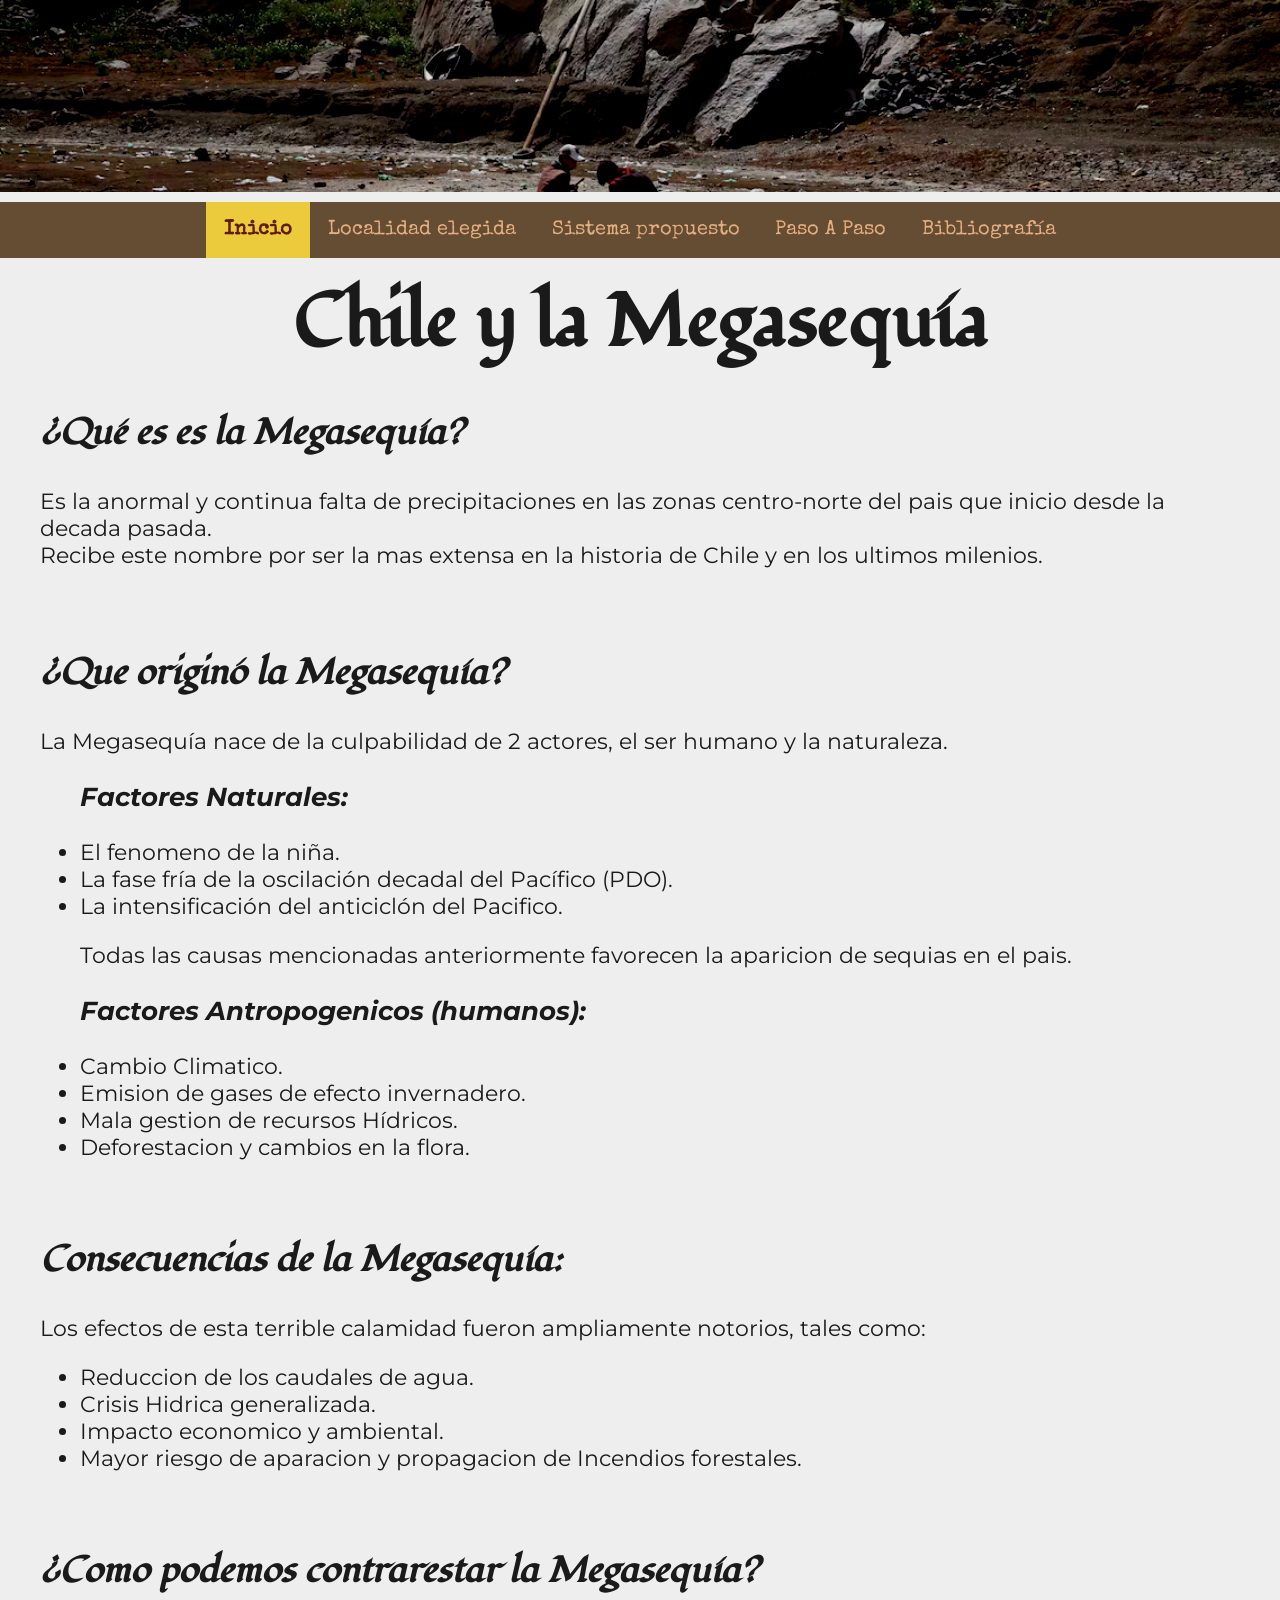
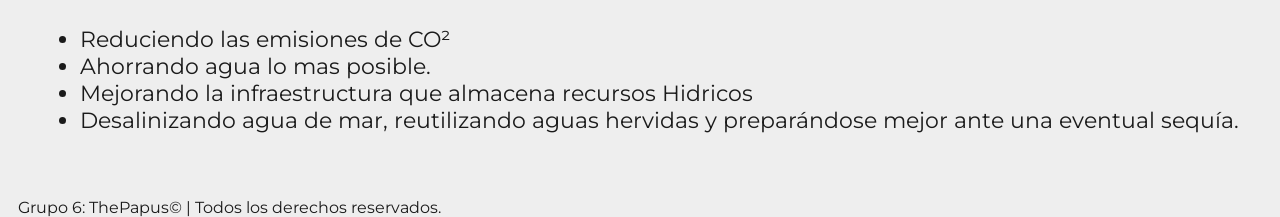
<file: index.html>
<!DOCTYPE html>
<html lang="es">
	<head>
		<meta charset="UTF-8">
		<meta name="viewport" content="width=device-width, initial-scale=1.0">
		<meta name="author" content="Papu Team">
		<meta name="description" content="Página para hablar de una maquéta que busca resolver la crísis en Chile">
		<meta name="keywords" content="Naturaleza, Peru, Bolivia, Judios, Noemi, Noemi destructora de mundos, Noemi homicida múltiple, Slenderman, Trenderman, Tenderman, Splendorman, Slenderwoman, Singerman, Ofenderman, Jeff the killer, Nina the killer, Jane the killer, Hocidal liu, Bloody painter, Ben Drowned, Eyeless Jack, Smile exe, Ticci Toby, Hoodie, Masky, X virus, Laughing Jack, Jason the toy maker, The puppeteer, Kagekao, Hobo heart, Freddy butcher, Candy pop, Cat hunter, Sally, Lazari, Lulu, Kate the chaser, Zero, Clockwork, Nurse ann, Laughing jill, Judge angels, go to sleep, plantas, sequía, quillota, sequía Chile, tierra, agua, Chile, agricultura, los papus, Boric, Kast, Jara, Trump, therians, bad bunny, Jeffrey Epstein, archivos, files, chat-gpt, Duolingo funa, Saray Pey, Claude, Yandel, Viña del mar, Holocausto, Stefan Kramer, funa, torres del paine, 9/11, torres gemelas, Disney frozen, emos, coquette, Barbie, Oppenheimer, Freedom, Hiroshima, fnaf, tadc, Berlín, the truman show, URSS, rbl, liceo rbl, Alpatacal 1451, hlfas, ñ, economía, eco-friendly, nature, no, sí, Cuarteto de nos, humor negro, lost media, canibalismo, Mussolini, Stalin, Backrooms, lfhafasfdaslfa, taylor swift, bts, Stray kids, y2k, Bombo Fica">
		<title>Chile y la Megasequía</title>
		<link rel="stylesheet" href="index.css">
		<link rel="shortcut icon" href="media/icon.png" type="image/x-icon">
	</head>
	<body>
		<!-- estamos dentro :) -->
		<div id="headim"></div>
	 	<nav>
			<a href="#" id="active">Inicio</a>
			<a href="./html/quillota.html">Localidad elegida</a>
			<a href="./html/sistema.html">Sistema propuesto</a>
			<a href="html/pasos.html">Paso A Paso</a>
			<a href="./html/bibliografia.html">Bibliografía</a>
		</nav>
	 <header>Chile y la Megasequía</header>
		<main>
			<article>
				<h2>¿Qué es es la Megasequía?</h2>
				<p>Es la anormal y continua falta de precipitaciones en las zonas centro-norte del pais que inicio desde la decada pasada.<br>Recibe este nombre por ser la mas extensa en la historia de Chile y en los ultimos milenios.</p>
			</article>
			
			<hr>

			<article>
				<h2>¿Que originó la Megasequía?</h2>
				<p>La Megasequía nace de la culpabilidad de 2 actores, el ser humano y la naturaleza.</p>
					
					<ul>
						<h3>Factores Naturales:</h3>
						<li>El fenomeno de la niña.</li>
						<li>La fase fría de la oscilación decadal del Pacífico (PDO).</li>
						<li>La intensificación del anticiclón del Pacifico.</li>
						<p>Todas las causas mencionadas anteriormente favorecen la aparicion de sequias en el pais.</p>
					</ul>

					<ul>
						<h3>Factores Antropogenicos (humanos):</h3>
						<li>Cambio Climatico.</li>
						<li>Emision de gases de efecto invernadero.</li>
						<li>Mala gestion de recursos Hídricos.</li>
						<li>Deforestacion y cambios en la flora.</li>
					</ul>

			</article>
			
			<hr>

			<article>
				<h2>Consecuencias de la Megasequía:</h2>
				<p>Los efectos de esta terrible calamidad fueron ampliamente notorios, tales como:</p>
					<ul>
					<li>Reduccion de los caudales de agua.</li>
					<li>Crisis Hidrica generalizada.</li>
					<li>Impacto economico y ambiental.</li>
					<li>Mayor riesgo de aparacion y propagacion de Incendios forestales.</li>
					</ul>
			</article>

			<hr>

			<article>
				<h2>¿Como podemos contrarestar la Megasequía?</h2>
				<ul>
					<li>Reduciendo las emisiones de CO²</li>
					<li>Ahorrando agua lo mas posible.</li>
					<li>Mejorando la infraestructura que almacena recursos Hidricos</li>
					<li>Desalinizando agua de mar, reutilizando aguas hervidas y preparándose mejor ante una eventual sequía.</li>
				</ul>
			</article>
		</main>
		<footer>Grupo 6: ThePapus&copy; | Todos los derechos reservados.</footer>
	</body>
</html>
</file>
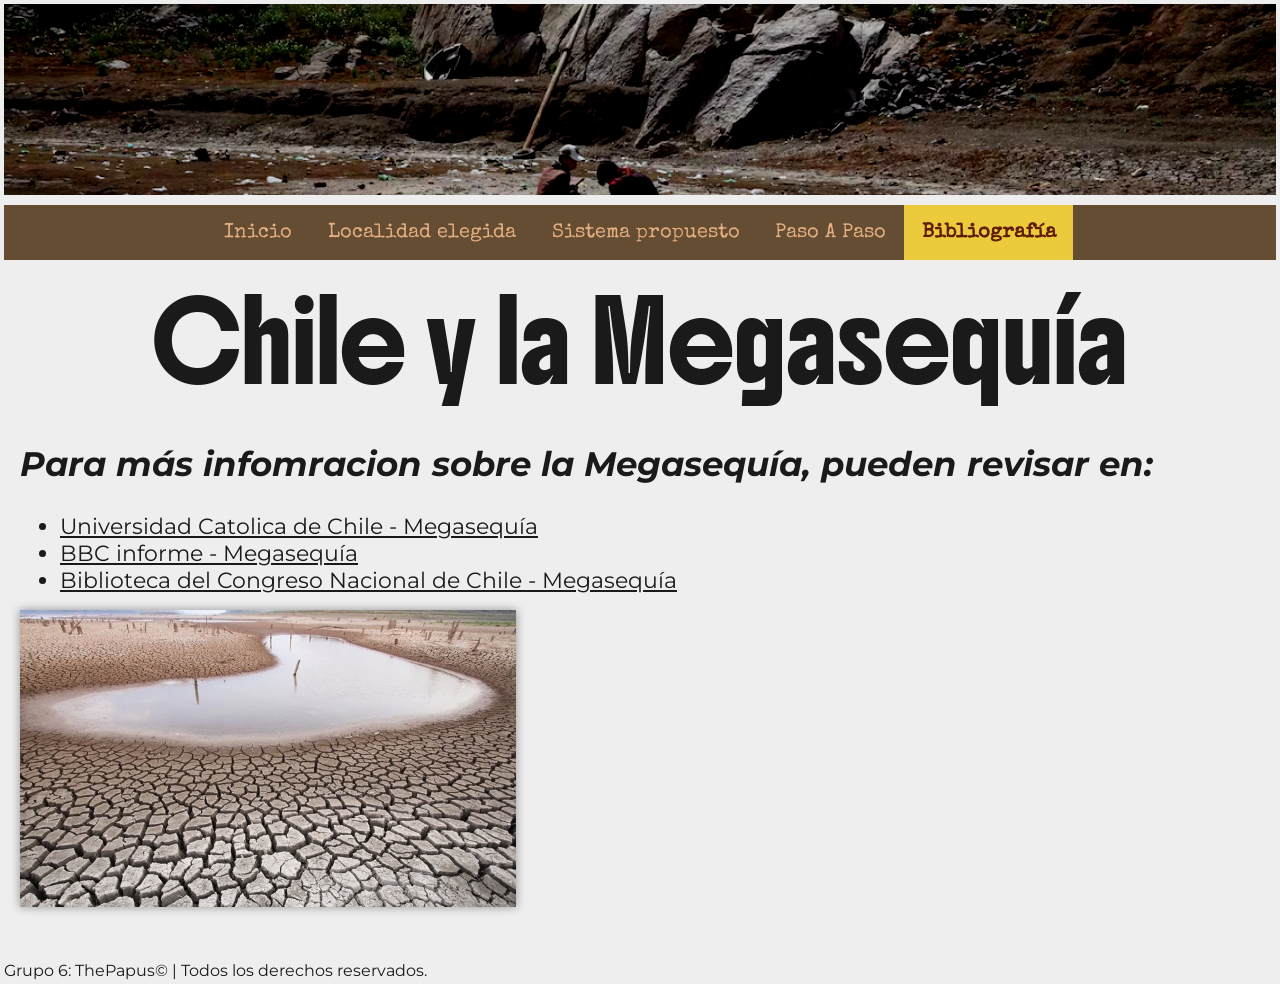
<file: html/bibliografia.html>
<!DOCTYPE html>
<html lang="es">
	<head>
		<meta charset="UTF-8">
		<meta name="viewport" content="width=device-width, initial-scale=1.0">
		<meta name="author" content="Papu Team">
		<meta name="description" content="Página para hablar de una maquéta que busca resolver la crísis en Chile">
		<meta name="keywords" content="Naturaleza, Peru, Bolivia, Judios, Noemi, Noemi destructora de mundos, Noemi homicida múltiple, Slenderman, Trenderman, Tenderman, Splendorman, Slenderwoman, Singerman, Ofenderman, Jeff the killer, Nina the killer, Jane the killer, Hocidal liu, Bloody painter, Ben Drowned, Eyeless Jack, Smile exe, Ticci Toby, Hoodie, Masky, X virus, Laughing Jack, Jason the toy maker, The puppeteer, Kagekao, Hobo heart, Freddy butcher, Candy pop, Cat hunter, Sally, Lazari, Lulu, Kate the chaser, Zero, Clockwork, Nurse ann, Laughing jill, Judge angels, go to sleep, plantas, sequía, quillota, sequía Chile, tierra, agua, Chile, agricultura, los papus, Boric, Kast, Jara, Trump, therians, bad bunny, Jeffrey Epstein, archivos, files, chat-gpt, Duolingo funa, Saray Pey, Claude, Yandel, Viña del mar, Holocausto, Stefan Kramer, funa, torres del paine, 9/11, torres gemelas, Disney frozen, emos, coquette, Barbie, Oppenheimer, Freedom, Hiroshima, fnaf, tadc, Berlín, the truman show, URSS, rbl, liceo rbl, Alpatacal 1451, hlfas, ñ, economía, eco-friendly, nature, no, sí, Cuarteto de nos, humor negro, lost media, canibalismo, Mussolini, Stalin, Backrooms, lfhafasfdaslfa, taylor swift, bts, Stray kids, y2k, Bombo Fica">
		<title>Bibliografía</title>
		<link rel="stylesheet" href="../css/bibliografia.css">
		<link rel="shortcut icon" href="../media/icon.png" type="image/x-icon">
	</head>
	<body>
		<!-- estamos dentro :) -->
		<div id="headim"></div> <!--Imagen arriba del todo-->
	 	<nav>
			<a href="../index.html">Inicio</a>
			<a href="quillota.html">Localidad elegida</a>
			<a href="sistema.html">Sistema propuesto</a>
			<a href="pasos.html">Paso A Paso</a>
			<a href="#" id="active">Bibliografía</a>
		</nav>
	 <header>Chile y la Megasequía</header>
		<main>
      <article>
				<h2><i>Para más infomracion sobre la Megasequía, pueden revisar en:</i></h2>
				<ul>
					<li><a href="https://www.uc.cl/noticias/la-megasequia-llego-para-quedarse/">Universidad Catolica de Chile - Megasequía<a></li>
					<li><a href="https://www.bbc.com/mundo/noticias-america-latina-49825857">BBC informe - Megasequía</a></li>
					<li><a href="https://www.bcn.cl/siit/actualidad-territorial/mega_sequia/">Biblioteca del Congreso Nacional de Chile - Megasequía</a></li>
				</ul>
			</article>
			<img src="../media/nohayagua.jpg" alt="" class="img noagua">
    </main>
		<footer>Grupo 6: ThePapus&copy; | Todos los derechos reservados.</footer>
	</body>
</html>

<!-- ayuda -->
</file>
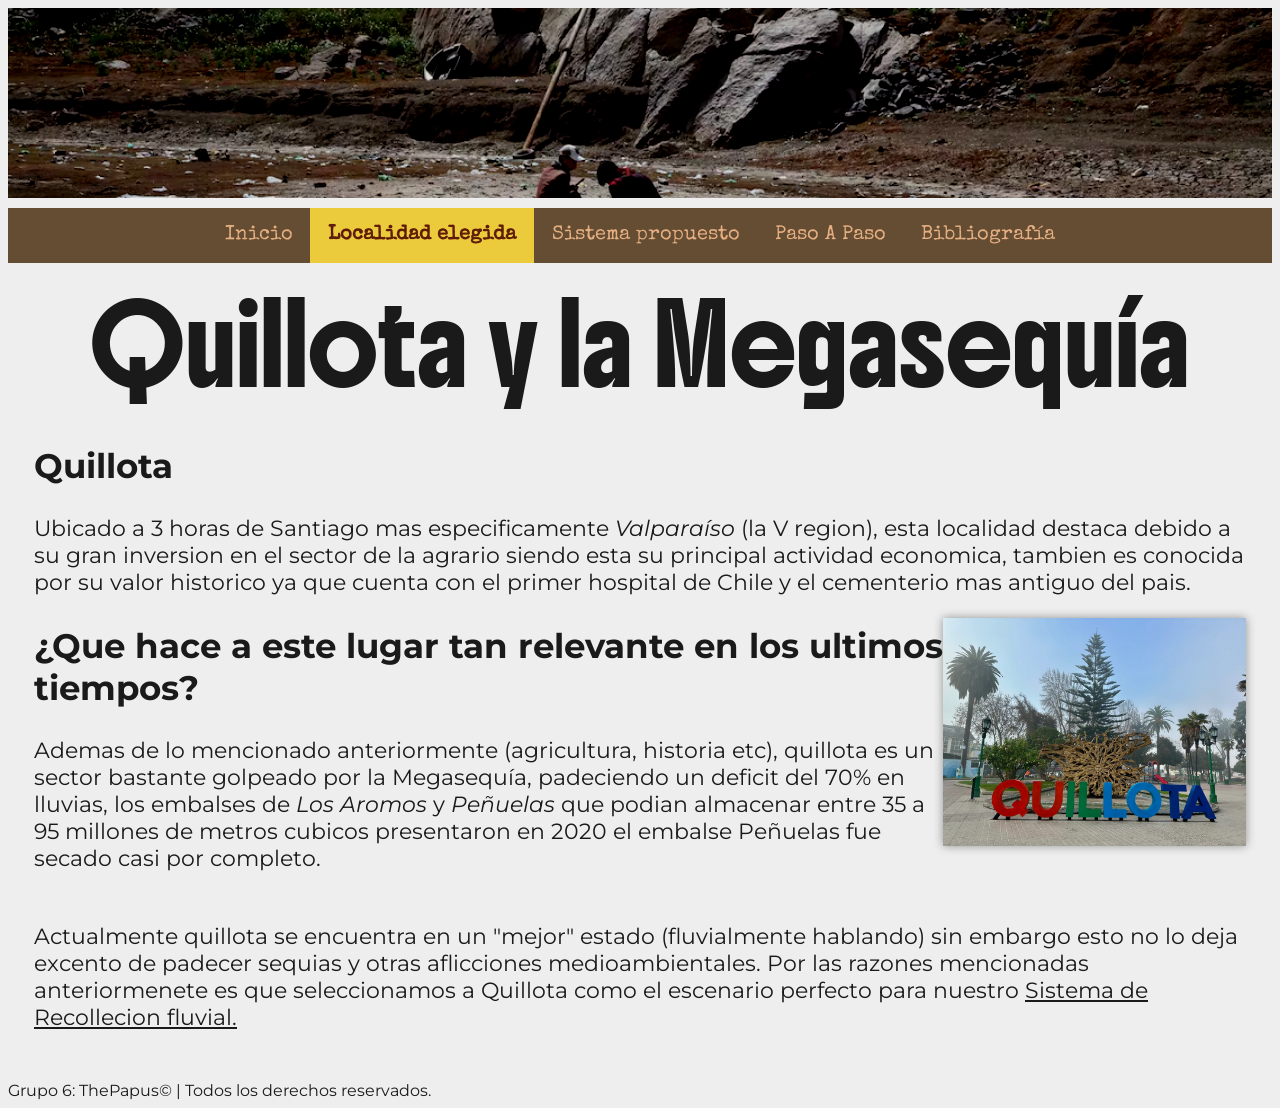
<file: html/quillota.html>
<!DOCTYPE html>
<html lang="es">
	<head>
		<meta charset="UTF-8">
		<meta name="viewport" content="width=device-width, initial-scale=1.0">
		<meta name="author" content="Papu Team">
		<meta name="description" content="Página para hablar de una maquéta que busca resolver la crísis en Chile">
		<meta name="keywords" content="Naturaleza, Peru, Bolivia, Judios, Noemi, Noemi destructora de mundos, Noemi homicida múltiple, Slenderman, Trenderman, Tenderman, Splendorman, Slenderwoman, Singerman, Ofenderman, Jeff the killer, Nina the killer, Jane the killer, Hocidal liu, Bloody painter, Ben Drowned, Eyeless Jack, Smile exe, Ticci Toby, Hoodie, Masky, X virus, Laughing Jack, Jason the toy maker, The puppeteer, Kagekao, Hobo heart, Freddy butcher, Candy pop, Cat hunter, Sally, Lazari, Lulu, Kate the chaser, Zero, Clockwork, Nurse ann, Laughing jill, Judge angels, go to sleep, plantas, sequía, quillota, sequía Chile, tierra, agua, Chile, agricultura, los papus, Boric, Kast, Jara, Trump, therians, bad bunny, Jeffrey Epstein, archivos, files, chat-gpt, Duolingo funa, Saray Pey, Claude, Yandel, Viña del mar, Holocausto, Stefan Kramer, funa, torres del paine, 9/11, torres gemelas, Disney frozen, emos, coquette, Barbie, Oppenheimer, Freedom, Hiroshima, fnaf, tadc, Berlín, the truman show, URSS, rbl, liceo rbl, Alpatacal 1451, hlfas, ñ, economía, eco-friendly, nature, no, sí, Cuarteto de nos, humor negro, lost media, canibalismo, Mussolini, Stalin, Backrooms, lfhafasfdaslfa, taylor swift, bts, Stray kids, y2k, Bombo Fica">
		<title>Quillota</title>
		<link rel="stylesheet" href="../css/quillota.css">
		<link rel="shortcut icon" href="../media/icon.png" type="image/x-icon">
	</head>
	<body>
		<!-- estamos dentro :) -->
		<div id="headim"></div> <!--Imagen arriba del todo-->
	 	<nav>
			<a href="../index.html">Inicio</a>
			<a href="quillota.html" id="active">Localidad elegida</a>
			<a href="sistema.html">Sistema propuesto</a>
			<a href="pasos.html">Paso A Paso</a>
			<a href="bibliografia.html">Bibliografía</a>
		</nav>
	 <header>Quillota y la Megasequía</header>
		<main>
            <article>
                <h2>Quillota</h2>
                <p>Ubicado a 3 horas de Santiago mas especificamente <em>Valparaíso</em> (la V region), esta localidad destaca debido a su gran inversion en el sector de la agrario siendo esta su principal actividad economica, tambien es conocida por su valor historico ya que cuenta con el primer hospital de Chile y el cementerio mas antiguo del pais.</p>
                <img src="../media/quillota_hola.webp" alt="Quillota_img" class="img quillota">
            </article>
            
            <article>
                <h2>¿Que hace a este lugar tan relevante en los ultimos tiempos?</h2>
                <p>Ademas de lo mencionado anteriormente (agricultura, historia etc), quillota es un sector bastante golpeado por la Megasequía, padeciendo un deficit del 70% en lluvias, los embalses de <em>Los Aromos</em> y <em>Peñuelas</em> que podian almacenar entre 35 a 95 millones de metros cubicos presentaron en 2020 el embalse Peñuelas fue secado casi por completo.</p>

                <hr> <!-- Saray aca dale una altura al hr pero dejalo completamente blanco -->

                <p>Actualmente quillota se encuentra en un "mejor" estado (fluvialmente hablando) sin embargo esto no lo deja excento de padecer sequias y otras aflicciones medioambientales. Por las razones mencionadas anteriormenete es que seleccionamos a Quillota como el escenario perfecto para nuestro <a href="sistema.html">Sistema de Recollecion fluvial.</a>
                </p>
            </article>
        </main>
		<footer>Grupo 6: ThePapus&copy; | Todos los derechos reservados.</footer>
	</body>
</html>

<!-- ayuda -->
</file>
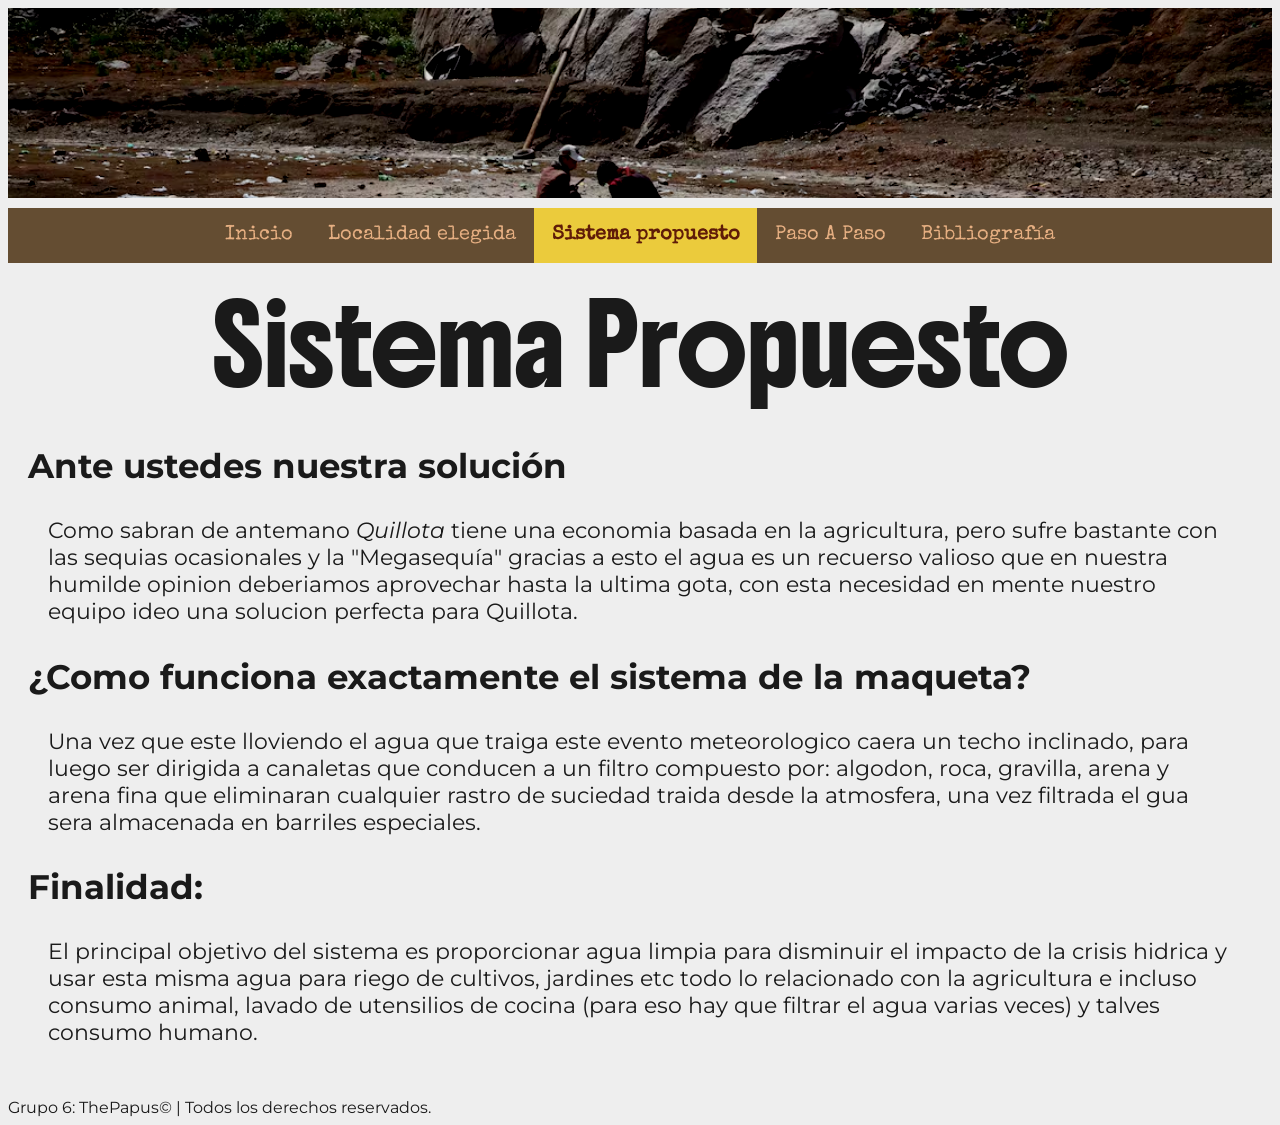
<file: html/sistema.html>
<!DOCTYPE html>
<html lang="es">
	<head>
		<meta charset="UTF-8">
		<meta name="viewport" content="width=device-width, initial-scale=1.0">
		<meta name="author" content="Papu Team">
		<meta name="description" content="Página para hablar de una maquéta que busca resolver la crísis en Chile">
		<meta name="keywords" content="Naturaleza, Peru, Bolivia, Judios, Noemi, Noemi destructora de mundos, Noemi homicida múltiple, Slenderman, Trenderman, Tenderman, Splendorman, Slenderwoman, Singerman, Ofenderman, Jeff the killer, Nina the killer, Jane the killer, Hocidal liu, Bloody painter, Ben Drowned, Eyeless Jack, Smile exe, Ticci Toby, Hoodie, Masky, X virus, Laughing Jack, Jason the toy maker, The puppeteer, Kagekao, Hobo heart, Freddy butcher, Candy pop, Cat hunter, Sally, Lazari, Lulu, Kate the chaser, Zero, Clockwork, Nurse ann, Laughing jill, Judge angels, go to sleep, plantas, sequía, quillota, sequía Chile, tierra, agua, Chile, agricultura, los papus, Boric, Kast, Jara, Trump, therians, bad bunny, Jeffrey Epstein, archivos, files, chat-gpt, Duolingo funa, Saray Pey, Claude, Yandel, Viña del mar, Holocausto, Stefan Kramer, funa, torres del paine, 9/11, torres gemelas, Disney frozen, emos, coquette, Barbie, Oppenheimer, Freedom, Hiroshima, fnaf, tadc, Berlín, the truman show, URSS, rbl, liceo rbl, Alpatacal 1451, hlfas, ñ, economía, eco-friendly, nature, no, sí, Cuarteto de nos, humor negro, lost media, canibalismo, Mussolini, Stalin, Backrooms, lfhafasfdaslfa, taylor swift, bts, Stray kids, y2k, Bombo Fica">
		<title>Sistema de recoleccion fluvial</title>
		<link rel="stylesheet" href="../css/sistema.css">
		<link rel="shortcut icon" href="../media/icon.png" type="image/x-icon">
	</head>
	<body>
		<!-- estamos dentro :) -->
		<div id="headim"></div> <!--Imagen arriba del todo-->
	 	<nav>
			<a href="../index.html">Inicio</a>
			<a href="quillota.html">Localidad elegida</a>
			<a href="#" id="active">Sistema propuesto</a>
			<a href="pasos.html">Paso A Paso</a>
			<a href="bibliografia.html">Bibliografía</a>
		</nav>
	 <header>Sistema Propuesto</header>
		<main>

			<article>
				<h2>Ante ustedes nuestra solución</h2>
				<p>Como sabran de antemano <em>Quillota</em> tiene una economia basada en la agricultura, pero sufre bastante con las sequias ocasionales y la "Megasequía" gracias a esto el agua es un recuerso valioso que en nuestra humilde opinion deberiamos aprovechar hasta la ultima gota, con esta necesidad en mente nuestro equipo ideo una solucion perfecta para Quillota.</p>
			</article>
			
			<article>
				<h2>¿Como funciona exactamente el sistema de la maqueta?</h2>
				<!-- Deutschland, Deutschland über alles ¡Hurra! -->
				<p>Una vez que este lloviendo el agua que traiga este evento meteorologico caera un techo inclinado, para luego ser dirigida a canaletas que conducen a un filtro compuesto por: algodon, roca, gravilla, arena y arena fina que eliminaran cualquier rastro de suciedad traida desde la atmosfera, una vez filtrada el gua sera almacenada en barriles especiales.</p>
			</article>
		
			<article>
				<h2>Finalidad:</h2>
				<p>El principal objetivo del sistema es proporcionar agua limpia para disminuir el impacto de la crisis hidrica y usar esta misma agua para riego de cultivos, jardines etc todo lo relacionado con la agricultura e incluso consumo animal, lavado de utensilios de cocina (para eso hay que filtrar el agua varias veces) y talves consumo humano.</p>
			</article>

		</main>
		<footer>Grupo 6: ThePapus&copy; | Todos los derechos reservados.</footer>
	</body>
</html>
</file>
<file: index.css>
/*Buscar fuentes en Google Fonts*/
@import url('https://fonts.googleapis.com/css2?family=Boldonse&family=Montserrat:ital,wght@0,100..900;1,100..900&display=swap');
@import url('https://fonts.googleapis.com/css2?family=Special+Elite&display=swap');
@import url('https://fonts.googleapis.com/css2?family=Fondamento:ital@0;1&family=Special+Elite&display=swap');

:root {
	--blanco: #eeeeee;
	--negro: #1a1a1a;
	--café1: #292016;
	--café2: #644d32;
	--café3: #916d45;
	--rojo1: #2e0606;
	--rojo2: #6b1616;
	--rojo3: #942020;
	--naranja1: #5f1c08;
	--naranja2: #c2640c;
	--naranja3: #fc9b1d;
	--dorado1: #cf9414;
	--dorado2: #ebcb3c;
	--dorado3: #ece367;
	--extra1: #e6af82;
	--extra2: #555555;
	--extra3: #555555;
}

* {
	font-family: Montserrat, sans-serif;
	color: var(--negro);
	transition: all .2s;
}

body {
	background-color: var(--blanco);
	padding: 0;
}

#headim {
	background-image: url('./media/hola.avif');
	background-position: center;
	background-repeat: no-repeat;
	background-size: cover;
	background-attachment: fixed;
	padding: 7.5%;
	filter: brightness(80%) saturate(120%) contrast(130%);
}

main {
	margin: 8px 40px;
}

hr {
	border: 1px solid var(--blanco);
	height: 26px;
}

header {
	margin: 48px;
	/*font-family: "Special Elite", system-ui;*/
	font-family: "Fondamento", cursive;
	font-size: 74px;
	font-weight: 600;
	text-align: center;
}

nav {
	background-color: var(--café2);
	display: flex;
	flex-flow: column wrap;
	justify-content: center;
	margin: 10px 0;
}

nav a {
	color: var(--extra1);
	padding: 1.4%;
	text-decoration: none;
	font-family: "Special Elite", system-ui;
	font-size: 20px;
}

nav a:hover {
	background-color: var(--naranja1);
	color: var(--naranja3);
}

nav #active {
	background-color: var(--dorado2);
	color: var(--naranja1);
	font-weight: bold;
}

nav #active:hover {
	background-color: var(--dorado3);
	color: var(--naranja2);
}

footer {
	margin-left: 18px;
	margin-top: 64px;
}

@media (min-width: 319px) {
	body {
		margin: 0;
		padding: 0;
	}

	header {
		font-size: 40px;
		margin: 0;
		padding: 4px;
	}

}

@media (min-width: 768px){
	header {
		font-size: 60px;
		margin: 0;
		padding: 4px;
	}

	nav {
		margin: 10px auto;
		display: flex;
		flex-flow: column wrap;
	}

	nav a {
		padding: auto;
	}

	h2 {
		font-size: 40px;
	}

	h3 {
		font-size: 28px;
		font-style: italic;
	}

	p, li {
		font-size: 18px;
	}
}

@media (min-width: 1024px){
	header {
		font-size: 74px;
	}

	nav {
		display: flex;
		flex-flow: row wrap;
		align-items: center;
		width: 100%;
	}

	nav a {
		width: max-content;
		margin: 0;
	}

	h2 {
		font-family: "Fondamento", cursive;
		font-style: italic;
		font-size: 36px;
	}

	h3 {
		font-size: 26px;
		font-style: italic;
	}

	p, li {
		font-size: 22px;
	}

	.img.quillota {
		width: 25%;
		float: right;
	}
}
</file>
<file: css/bibliografia.css>
/*Buscar fuentes en Google Fonts*/
@import url('https://fonts.googleapis.com/css2?family=Boldonse&family=Montserrat:ital,wght@0,100..900;1,100..900&display=swap');
@import url('https://fonts.googleapis.com/css2?family=Special+Elite&display=swap');

:root {
	--blanco: #eeeeee;
	--negro: #1a1a1a;
	--café1: #292016;
	--café2: #644d32;
	--café3: #916d45;
	--rojo1: #2e0606;
	--rojo2: #6b1616;
	--rojo3: #942020;
	--naranja1: #5f1c08;
	--naranja2: #c2640c;
	--naranja3: #fc9b1d;
	--dorado1: #cf9414;
	--dorado2: #ebcb3c;
	--dorado3: #ece367;
	--extra1: #e6af82;
	--extra2: #555555;
	--extra3: #555555;
	/* INTERESANTE */
}

* {
	font-family: Montserrat, sans-serif;
	color: var(--negro);
	transition: all .2s;
}

body {
	background-color: var(--blanco);
	margin: 4px;
	padding: 0;
}

#headim {
	background-image: url('../media/hola.avif');
	background-position: center;
	background-repeat: no-repeat;
	background-size: cover;
	background-attachment: fixed;
	padding: 7.5%;
	filter: brightness(80%) saturate(120%) contrast(130%);
}/*Esto*/

main {
	margin: 0px 16px;
}

header {
	font-family: Boldonse, sans-serif;
	font-size: 35px;
	text-align: center;
}

nav {
	background-color: var(--café2);
	display: flex;
	flex-flow: column wrap;
	justify-content: center;
	margin: 10px 0;
}

nav a {
	color: var(--extra1);
	padding: 1.4%;
	text-decoration: none;
	font-family: "Special Elite", system-ui;
	font-size: 20px;
}

nav a:hover {
	background-color: var(--naranja1);
	color: var(--naranja3);
}

nav #active {
	background-color: var(--dorado2);
	color: var(--naranja1);
	font-weight: bold;
}

nav #active:hover {
	background-color: var(--dorado3);
	color: var(--naranja2);
}

.img.noagua {
	width: 100%;
	filter: drop-shadow(0 0 5px #20202075);
}/*Esto*/

li a:hover {
	color: var(--rojo3);
}/*Esto*/

footer {
	margin-top: 50px;
}

@media (min-width: 768px){
	header {
		font-size: 40px;
		margin: 0;
	}

	nav {
		margin: 10px auto;
		display: flex;
		flex-flow: column wrap;
	}

	nav a {
		padding: auto;
	}

	h2 {
		font-size: 30px;
	}/*Esto*/

	p {
		font-size: 18px;
	}/*Esto*/
}

@media (min-width: 1024px){
	header {
		font-size: 75px;
		margin: 0;
	}

	nav {
		display: flex;
		flex-flow: row wrap;
		align-items: center;
		width: 100%;
	}

	nav a {
		width: max-content;
		margin: 0;
	}

	h2 {
		font-size: 34px;
	}/*Esto*/

	p, li {
		font-size: 22px;
	}/*Esto*/

	.img.noagua {
		width: 40%;
	}/*Esto*/
}
</file>
<file: css/quillota.css>
/*Buscar fuentes en Google Fonts*/
@import url('https://fonts.googleapis.com/css2?family=Boldonse&family=Montserrat:ital,wght@0,100..900;1,100..900&display=swap');
@import url('https://fonts.googleapis.com/css2?family=Special+Elite&display=swap');
@import url('https://fonts.googleapis.com/css2?family=Fondamento:ital@0;1&family=Special+Elite&display=swap');

:root {
	--blanco: #eeeeee;
	--negro: #1a1a1a;
	--café1: #292016;
	--café2: #644d32;
	--café3: #916d45;
	--rojo1: #2e0606;
	--rojo2: #6b1616;
	--rojo3: #942020;
	--naranja1: #5f1c08;
	--naranja2: #c2640c;
	--naranja3: #fc9b1d;
	--dorado1: #cf9414;
	--dorado2: #ebcb3c;
	--dorado3: #ece367;
	--extra1: #e6af82;
	--extra2: #555555;
	--extra3: #555555;
	/* INTERESANTE */
}

* {
	font-family: Montserrat, sans-serif;
	color: var(--negro);
	transition: all .2s;
}

body {
	background-color: var(--blanco);
	margin: 8px;
	padding: 0;
}

main {
	margin: 0px 26px;
}

#headim {
	background-image: url('../media/hola.avif');
	background-position: center;
	background-repeat: no-repeat;
	background-size: cover;
	background-attachment: fixed;
	padding: 7.5%;
	filter: brightness(80%) saturate(120%) contrast(130%);
}/*Esto*/

header {
	font-family: Boldonse, sans-serif;
	font-size: 35px;
	text-align: center;
}

hr {
	border: 1px solid var(--blanco);
	height: 5px;
}

nav {
	background-color: var(--café2);
	display: flex;
	flex-flow: column wrap;
	justify-content: center;
	margin: 10px 0;
}

nav a {
	color: var(--extra1);
	padding: 1.4%;
	text-decoration: none;
	font-family: "Special Elite", system-ui;
	font-size: 20px;
}

nav a:hover {
	background-color: var(--naranja1);
	color: var(--naranja3);
}

nav #active {
	background-color: var(--dorado2);
	color: var(--naranja1);
	font-weight: bold;
}

nav #active:hover {
	background-color: var(--dorado3);
	color: var(--naranja2);
}

p a:hover {
	color: var(--rojo3);
} /*Esto*/

.img.quillota {
	width: 100%;
	filter: drop-shadow(0 0 5px #20202075); /*This*/
}

footer {
	margin-top: 50px;
}

@media (min-width: 768px){
	header {
		font-size: 40px;
		margin: 0;
	}

	nav {
		margin: 10px auto;
		display: flex;
		flex-flow: column wrap;
	}

	nav a {
		padding: auto;
	}

	h2 {
		font-size: 30px;
	}/*Esto*/

	p {
		font-size: 18px;
	}/*Esto*/
}
@media (min-width: 1024px){
	header {
		font-size: 75px;
		margin: 0;
	}

	nav {
		display: flex;
		flex-flow: row wrap;
		align-items: center;
		width: 100%;
	}

	nav a {
		width: max-content;
		margin: 0;
	}

	h2 {
		font-size: 34px;
	}/*Esto*/

	p {
		font-size: 22px;
	}/*Esto*/

	.img.quillota {
		width: 25%;
		float: right;
	}/*Esto*/
}
</file>
<file: css/sistema.css>
/*Buscar fuentes en Google Fonts*/
@import url('https://fonts.googleapis.com/css2?family=Boldonse&family=Montserrat:ital,wght@0,100..900;1,100..900&display=swap');
@import url('https://fonts.googleapis.com/css2?family=Special+Elite&display=swap');


:root {
	--blanco: #eeeeee;
	--negro: #1a1a1a;
	--café1: #292016;
	--café2: #644d32;
	--café3: #916d45;
	--rojo1: #2e0606;
	--rojo2: #6b1616;
	--rojo3: #942020;
	--naranja1: #5f1c08;
	--naranja2: #c2640c;
	--naranja3: #fc9b1d;
	--dorado1: #cf9414;
	--dorado2: #ebcb3c;
	--dorado3: #ece367;
	--extra1: #e6af82;
	--extra2: #555555;
	--extra3: #555555;
	/* INTERESANTE */
}

* {
	font-family: Montserrat, sans-serif;
	color: var(--negro);
	transition: all .2s;
}

body {
	background-color: var(--blanco);
	margin: 8px;
	padding: 0;
}

main {
	margin: 0px 20px;
}

p {
	padding: 2px 20px;
}

#headim {
	background-image: url('../media/hola.avif');
	background-position: center;
	background-repeat: no-repeat;
	background-size: cover;
	background-attachment: fixed;
	padding: 7.5%;
	filter: brightness(80%) saturate(120%) contrast(130%);
} /*Esto*/

header {
	font-family: Boldonse, sans-serif;
	font-size: 35px;
	text-align: center;
}

nav {
	background-color: var(--café2);
	display: flex;
	flex-flow: column wrap;
	justify-content: center;
	margin: 10px 0;
}

nav a {
	color: var(--extra1);
	padding: 1.4%;
	text-decoration: none;
	font-family: "Special Elite", system-ui;
	font-size: 20px;
}

nav a:hover {
	background-color: var(--naranja1);
	color: var(--naranja3);
}

nav #active {
	background-color: var(--dorado2);
	color: var(--naranja1);
	font-weight: bold;
}

nav #active:hover {
	background-color: var(--dorado3);
	color: var(--naranja2);
}

footer {
	margin-top: 50px;
}

@media (min-width: 768px){
	header {
		font-size: 40px;
		margin: 0;
	}

	nav {
		margin: 10px auto;
		display: flex;
		width: max-content;
		flex-flow: column wrap;
	}

	nav a {
		padding: auto;
	}

	h2 {
		font-size: 30px;
	}/*Esto*/

	p {
		font-size: 18px;
	}/*Esto*/
}

@media (min-width: 1024px){
	header {
		font-size: 75px;
		margin: 0;
	}

	nav {
		display: flex;
		flex-flow: row wrap;
		align-items: center;
		width: 100%;
	}

	nav a {
		width: max-content;
		margin: 0;
	}

	h2 {
		font-size: 34px;
	}/*Esto*/

	p {
		font-size: 22px;
	}/*Esto*/

	.img.quillota {
		width: 25%;
		float: right;
	}/*Esto*/
}
</file>
